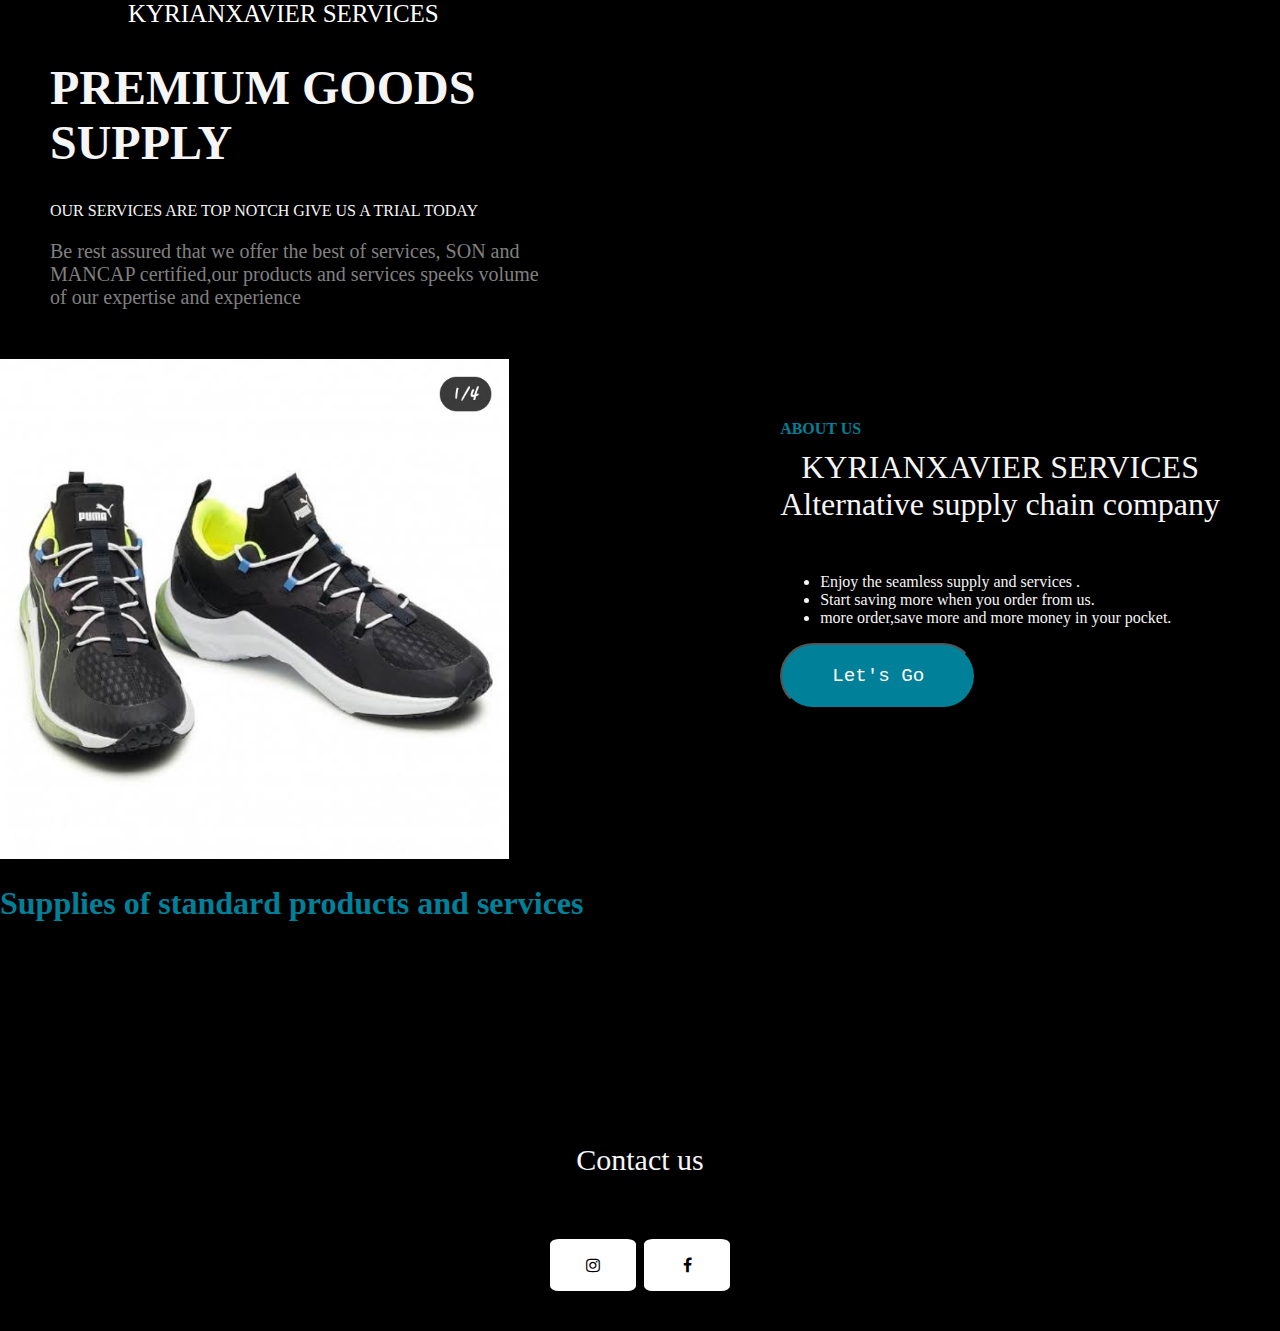
<file: index.html>
<!DOCTYPE html>

<html>

<head>
    <title>KYRIANXAVIER SERVICES</title>
    <link rel="stylesheet" href="css/style.css">
    <link rel="stylesheet" href="https://cdnjs.cloudflare.com/ajax/libs/font-awesome/4.7.0/css/font-awesome.min.css">
</head>

<body>

    <heading>
        <a href="index.html">KYRIANXAVIER SERVICES</a>
    </heading>
    <div class="a">

        <h1>PREMIUM GOODS SUPPLY</h1>
        </h2>
        OUR SERVICES ARE TOP NOTCH
        GIVE US A TRIAL TODAY
        </h2>
        <p> Be rest assured that we offer the best of services, SON and MANCAP certified,our
            products and services speeks volume of our expertise and experience
        </p>

    </div>

    <div>
        <div class="b">
            <h1>ABOUT US</h1>
            <p>KYRIANXAVIER SERVICES<br>
                Alternative supply chain company</p>
            <ul>
                <li>Enjoy the seamless supply and services .</li>
                <li>Start saving more when you order from us.</li>
                <li>more order,save more and more money in your pocket.</li>
            </ul>

           <a href="login.html"><button>Let's Go</button></a>
        </div>

        <aside>
            <img src="images/shoe.jpg" style="height: 500px;">
            <h1>Supplies of standard products and services</h1>

        </aside>
    </div>

    <div class="footer">
        <h1>Contact us</h1>
        <div>
            <a href="https://instagram" target="_blank"><span class="fa fa-instagram"></span></a>
            <a href="https://facebook.com" target="_blank"><span class="fa fa-facebook"></span></a>
        </div>


    </div>




</body>

</html>
</file>
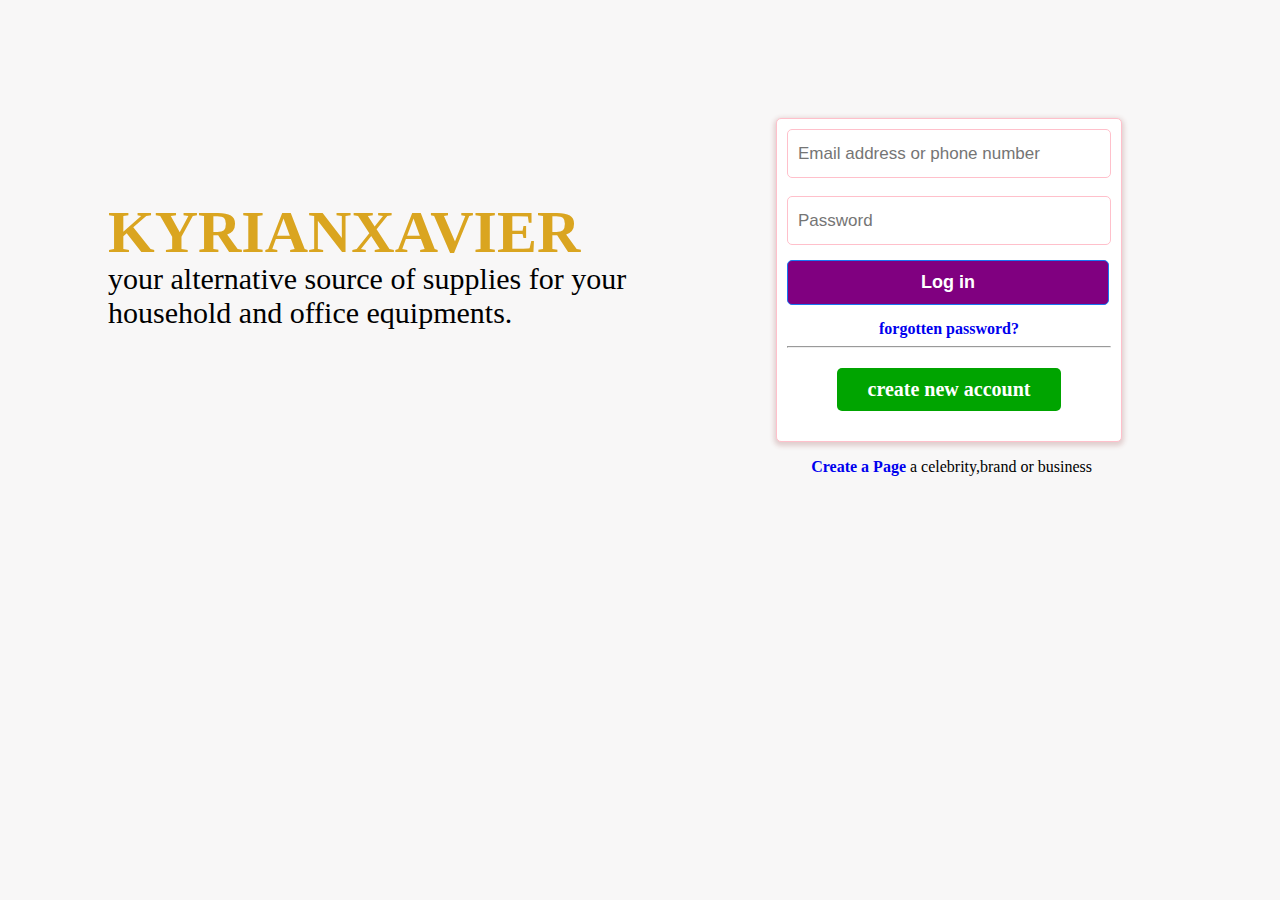
<file: login.html>
<!DOCTYPE html>
<html>

<head>
    <title>login</title>
    <link rel="stylesheet" href="css/login.css" ></head>
    <style>
        body {
            background-color: rgb(248, 247, 247);
        }
    </style>

<body>
    <aside>
        <form>
            <input type="text" placeholder="Email address or phone number" required><br><br>
            <input type="password" placeholder="Password"><br>
            <button>Log in</button><br>
            <div class="a">
                <a href="#">forgotten password?</a>
            </div>
            <hr>
            <div class="b">
                <a href="#">create new account</a>
            </div>
        </form>
    </aside>

    <main>
        <h1>KYRIANXAVIER</h1>
        <p>your alternative source of supplies for your household and office equipments.</p>
    </main>
    <div class="c">
        <p><a href="#">Create a Page</a> a celebrity,brand or business</p>

    </div>
</body>

</html>
</file>
<file: css/style.css>
body {
    background-color: black;
    color: whitesmoke;
    display: inline;
}
.a{
    
   margin-left: 50px;

}

heading a {
    font-weight: 800px;
    margin: 20px 50px 70px 120px;
    text-decoration: none;
    color: white;
    font-size: 25px;
}
.a h2{
    font-size: 14px;
    text-transform: uppercase;
    font-weight: 500;
    color: #008099;
    letter-spacing: 2px;
    display: block;
    padding-bottom: 20px;
}

.a h1{
    font-size: 48px;
    max-width: 50%;
}

.a p{
    max-width: 500px;
    color: gray;
    font-size: 20px;
    font-family: Cambria, Cochin, Georgia, Times, 'Times New Roman', serif;
}

.b{
    float: right;
   padding: 50px  10PX 200PX 0PX;
}

.b h1{
    font-size: medium;
    color: #008099;
    inline-size: 1.1;
}

.b p{
    font-size: xx-large;
    font-weight: 700px;
    text-align: center;
    font-family: inherit;
    margin: 0px 50px 50px 0px;
}
button{
background-color: #008099;
padding: 20px 50px 20px 50px;
border-radius: 40px ;
color: white;
font-family: 'Courier New', monospace;
font-size: larger;
}

aside{
    color: #008099;
     margin-top: 50px;
}


.fa{
    padding: 18px;
    font-size: 40px;
      border-radius: 10%;
    width: 50px;
    text-decoration: none;
    margin: 2px 2px;
  }
  
  .fa:hover{
      opacity: 0.7;
  }
  .fa-facebook{
    background: #fff;
    color: black;
  }
  
  .fa-instagram{
    background: #fff;
    color: black;
  }

  .footer h1{
    text-align: center;
    font-weight: 10;
    font-size: 30px;
    padding: 200px 0px 20px 0px;
    
}

.footer div{
    text-align: center;
    padding: 20px
}
</file>
<file: css/login.css>
.pronto form a{
    text-decoration: none;


}

aside{
    float: right;
    border: 1px solid pink;
    padding: 10px;
    background-color: white;
    margin: 110px 150px 0px 0px;
    box-shadow: 0px 2px 5px 2px rgb(224, 205, 205);
    border-radius: 5px;
}
main{
    padding: 150px 20px 50px 100px;
    width: 50%;
    /* border: 1px solid red; */
  
}
main h1{
    color:goldenrod;
    font-size: 60px;
}
main p{
     font-size: 30px;
     margin-top: -45px
}
aside button{
    background-color:purple;
    color: white;
    width: 322px;
    height: 45px;
    border-radius: 5px;
    border: 1px solid #1877f2;
    margin-top: 15px;
    font-size: large;
    font-weight: bold;
    

}
aside input{
    width: 310px;
    height: 45px;
    border-radius: 5px;
    border: 1px solid pink;
    padding-left: 10px;
    font-size: 17px;
}
.a  {
    text-align: center;
    font-weight: bold;
    margin-top: 15px;
}
.a a{
    text-decoration: none;
}
.b{
    text-align: center;
    background-color: #00a400;
    
    margin: 20px 50px 20px 50px ; 
    padding: 10px ;  
    border: 1px;
    border-radius: 5px;
    font-weight: bold;
    font-size:20px ;
}
.b:hover{
    opacity: 0.7;
}
.b a{
    color: white;
    text-decoration:none ;
}
.c{
    float: right;
    margin-top: 15px;
    margin: 0px 180px 0px 500px;
}
.c p a{
    text-decoration: none;
    font-weight: bold;}
</file>
